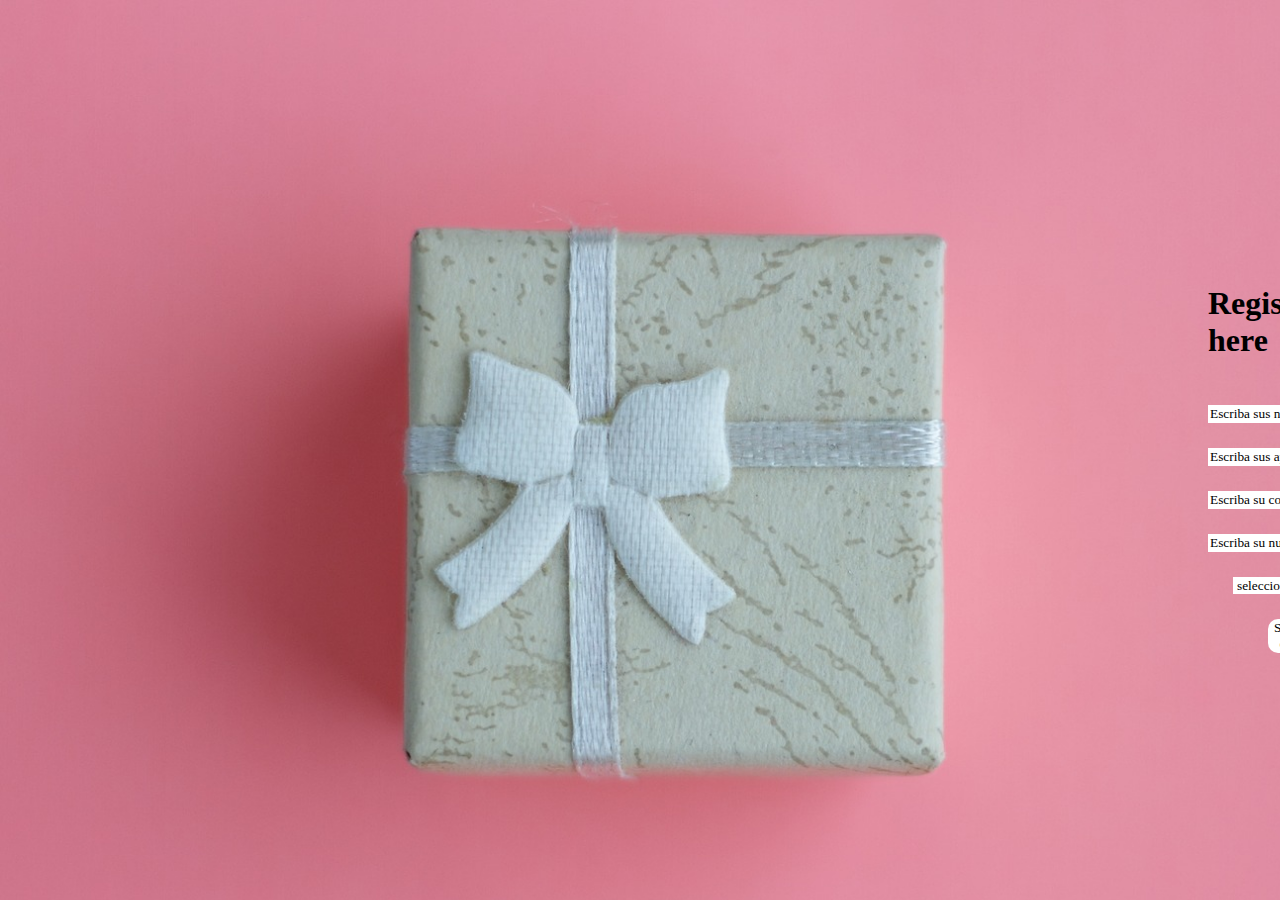
<file: formulario.html>
<!DOCTYPE html>
<html lang="en">
<head>
    <meta charset="UTF-8">
    <meta http-equiv="X-UA-Compatible" content="IE=edge">
    <meta name="viewport" content="width=device-width, initial-scale=1.0">
    <title>Document</title>
    <link rel="stylesheet" href="./css/stylef.css">
</head>
<body>
    <h1>Register here</h1>

    <input type="text" placeholder="Escriba sus nombres">
    <input type="text" placeholder="Escriba sus apellidos">
    <input type="email" placeholder="Escriba su correo">
    <input type="number" placeholder="Escriba su numero de celular">
    <select name="place">
        <option disabled selected="">seleccione una ciudad</option>
        <option value="">Bogota</option>
        <option value="">Medellin</option>
        <option value="">Cali</option>
        <option value="">Barranquilla</option>
        <option value="">Cartagena</option>
        <option value="">Pasto</option>
        <option value="">Otro</option>
    </select>
    
    <a href="./catalogo.html"><button>Sign on</button></a>
</body>
</html>
</file>
<file: css/stylef.css>
body{
    background-image: url(./img/gift-gaeab75f8d_1920.jpg);
    background-size: 1900px;
    margin-right: 50px;
}
h1{
    color: black;
    font-family: cursive;
    margin-left: 1200px;
    margin-top: 285px;
}
input {
    color: black;
    background-color: white;
    font-family: cursive;
    margin-left: 1200px;
    margin-top: 25px;
    border: 5px white;
}
::placeholder{
    color: black;
    font-family: cursive;
}
select{
    color: black;
    font-family: cursive;
    background-color: white;
    margin-top: 25px;
    margin-left: 1225px;
    border: 5px white;
}
button{
    color: black;
    font-family: cursive;
    background-color: white;
    margin-top: 25px;
    margin-left: 1260px;
    border-radius: 10px;
    border: 5px white;
    
}
</file>
